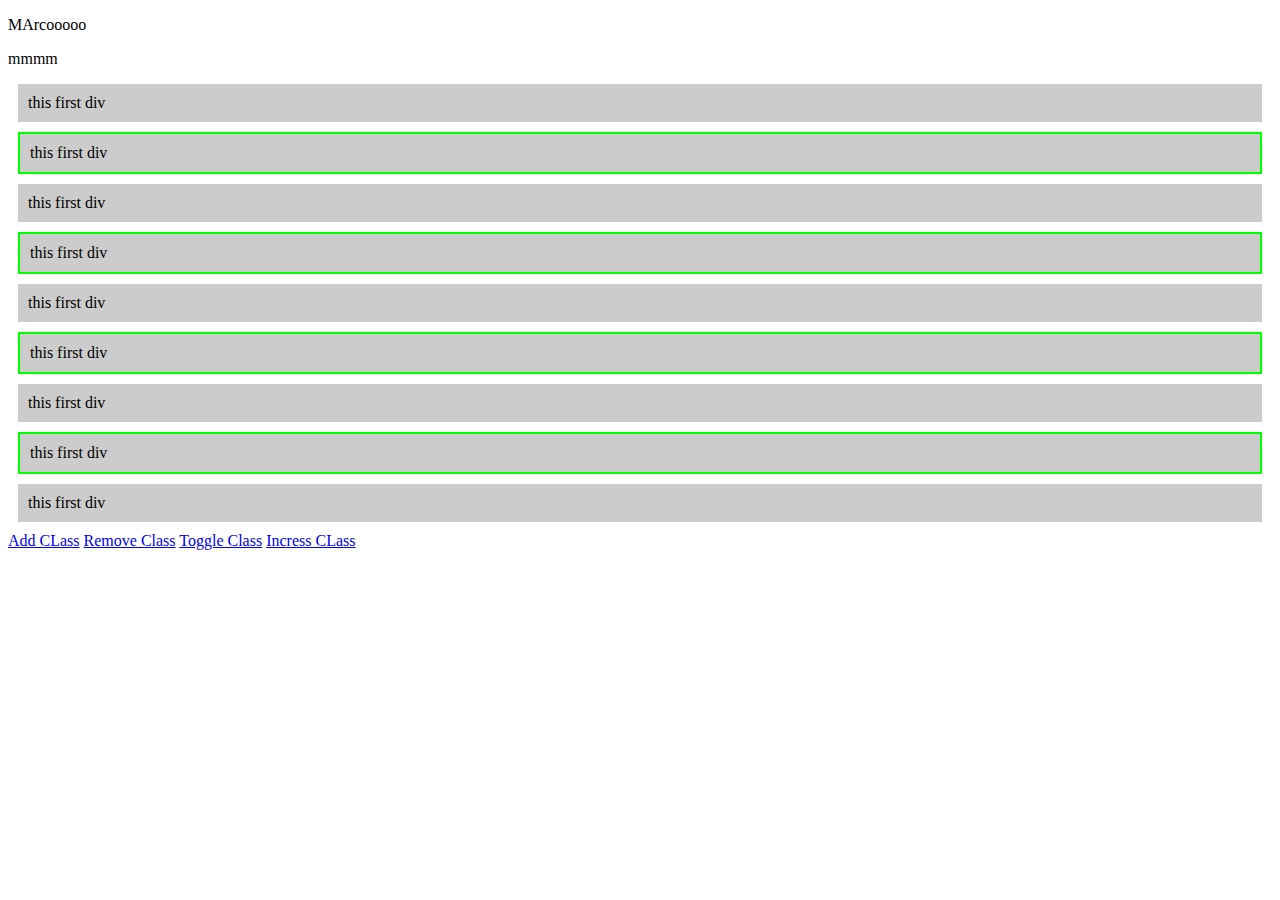
<file: Java Script/index.html>
<!DOCTYPE html>
	<html>
	<head>
		<title></title>
		<link rel="stylesheet" type="text/css" href="style.css">
	</head>
	<body>
		<!--    first section 
		<div class="button"><button>Click</button></div>
		<div class="open">Marco</div>
		<div class="box">Ehab</div>
			Secand

		<div class="text"> Welcom</div>
		<p></p>

		<input type="text" name="name" value="">
		<button>Get Value</button>
		<div class="call"></div>
		<a href="">marco</a>
		<div class="Chat"> Chat here</div>

		<div class="moo">
		<div class="parent">
			<p class="mo">
				<span class="child"> THIS IS CHILD</span>
			</p>
			<p class="mo">
				<span class="child"> THIS IS love</span>
			</p>
			
		</div>
		</div>
		!-->
		<p>MArcooooo</p>
		<p>mmmm</p>
		<div class="osama">this first div</div>
		<div id="ahmed">this first div</div>
		<div>this first div</div>
		<div>this first div</div>
		<div>this first div</div>
		<div>this first div</div>
		<div>this first div</div>
		<div class="a">this first div</div>
		<div >this first div</div> 


		<a href="#" id="addclass">Add CLass</a>
		<a href="#" id="removeclass">Remove Class</a>
		<a href="#" id="toggleclass">Toggle Class</a>
		<a href="#" id="insclass">Incress CLass</a>









	<script src="JQ/jquery-3.4.1.min.js"></script>
	<script src="qq.js"></script>
	</body>
</html>
</file>
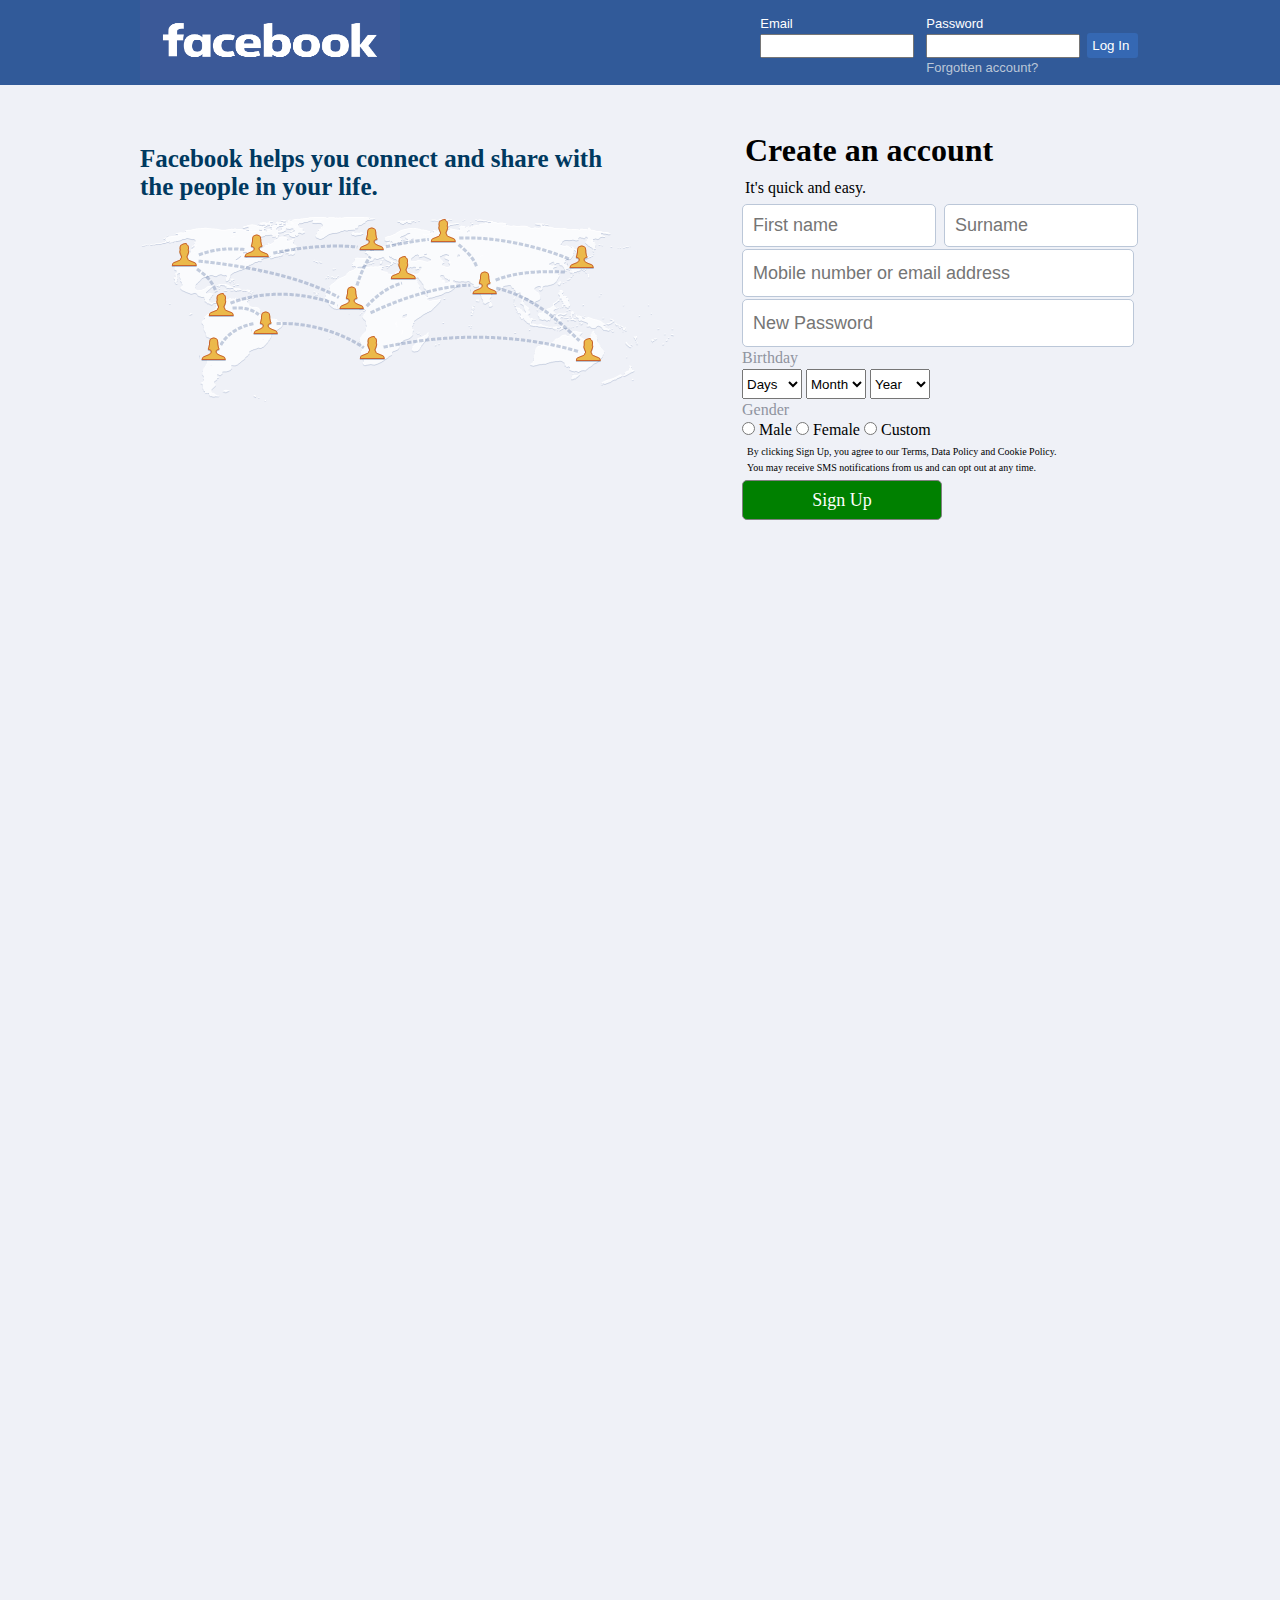
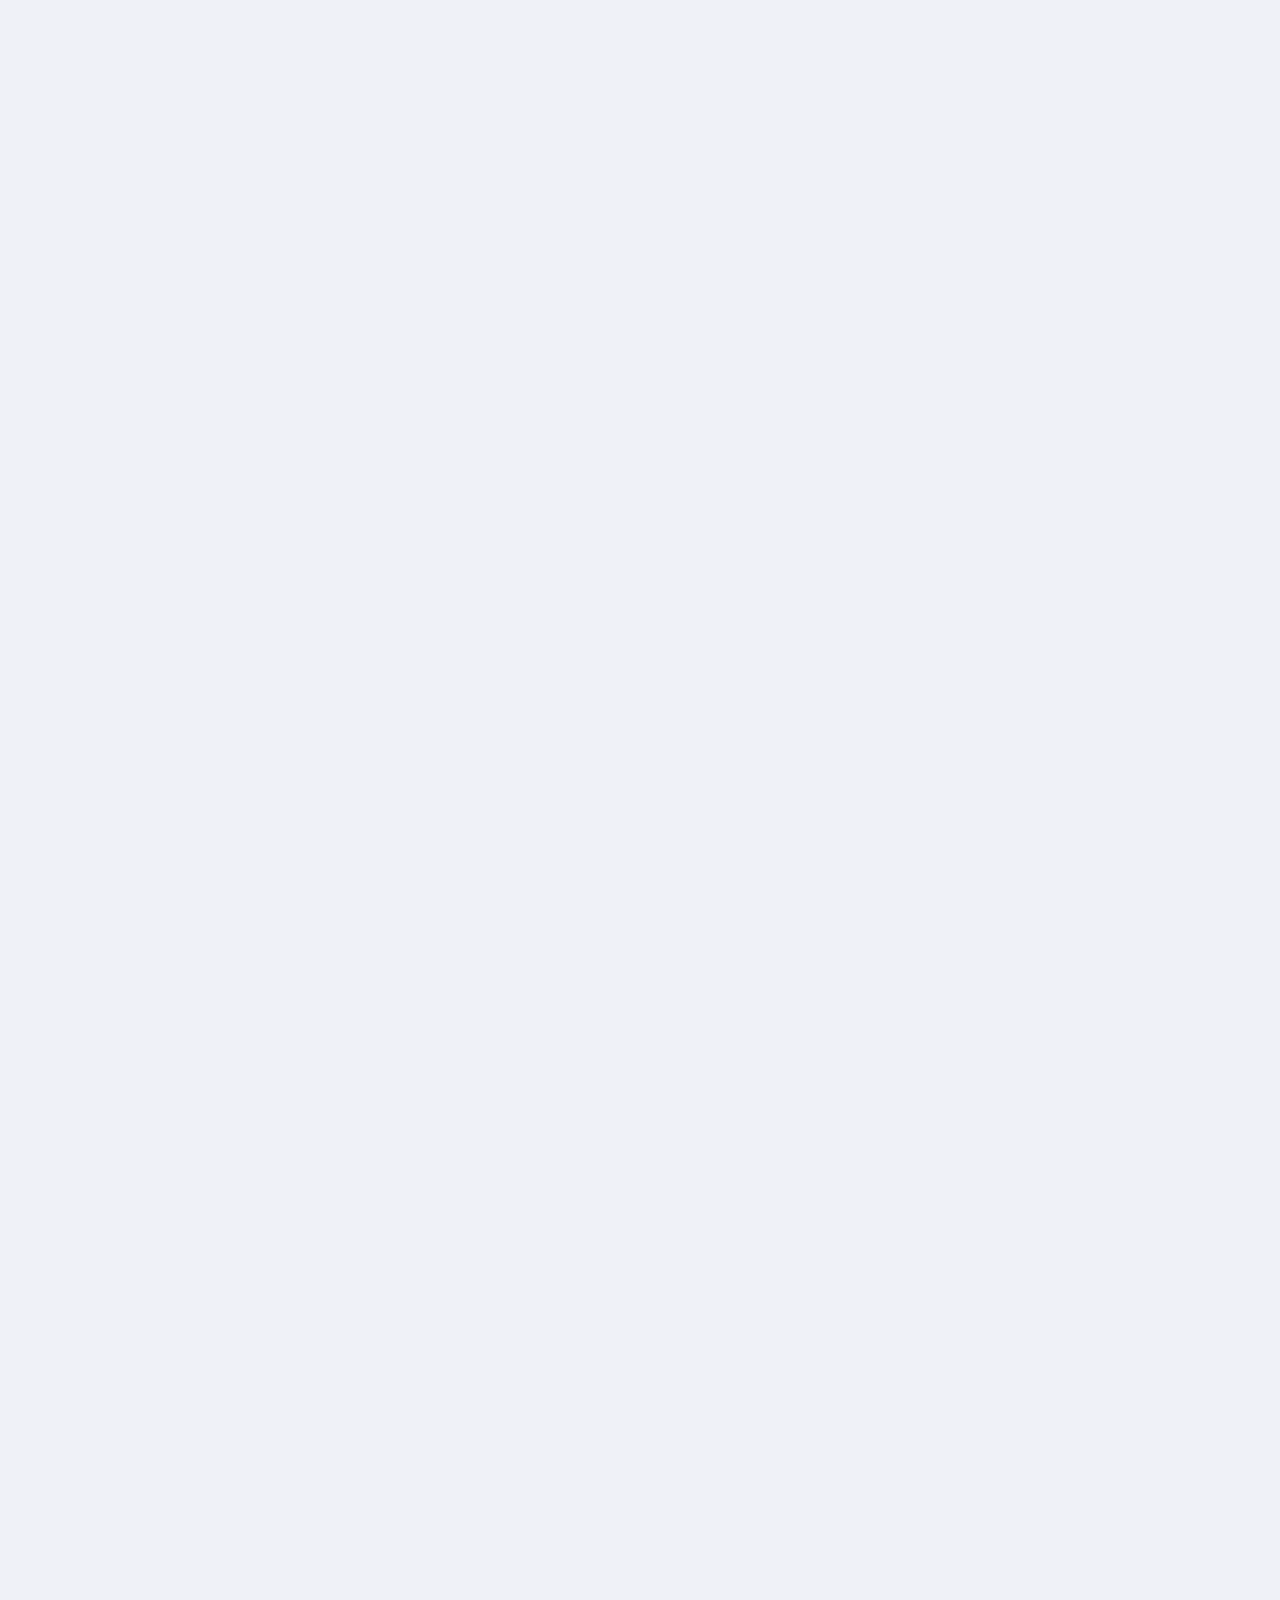
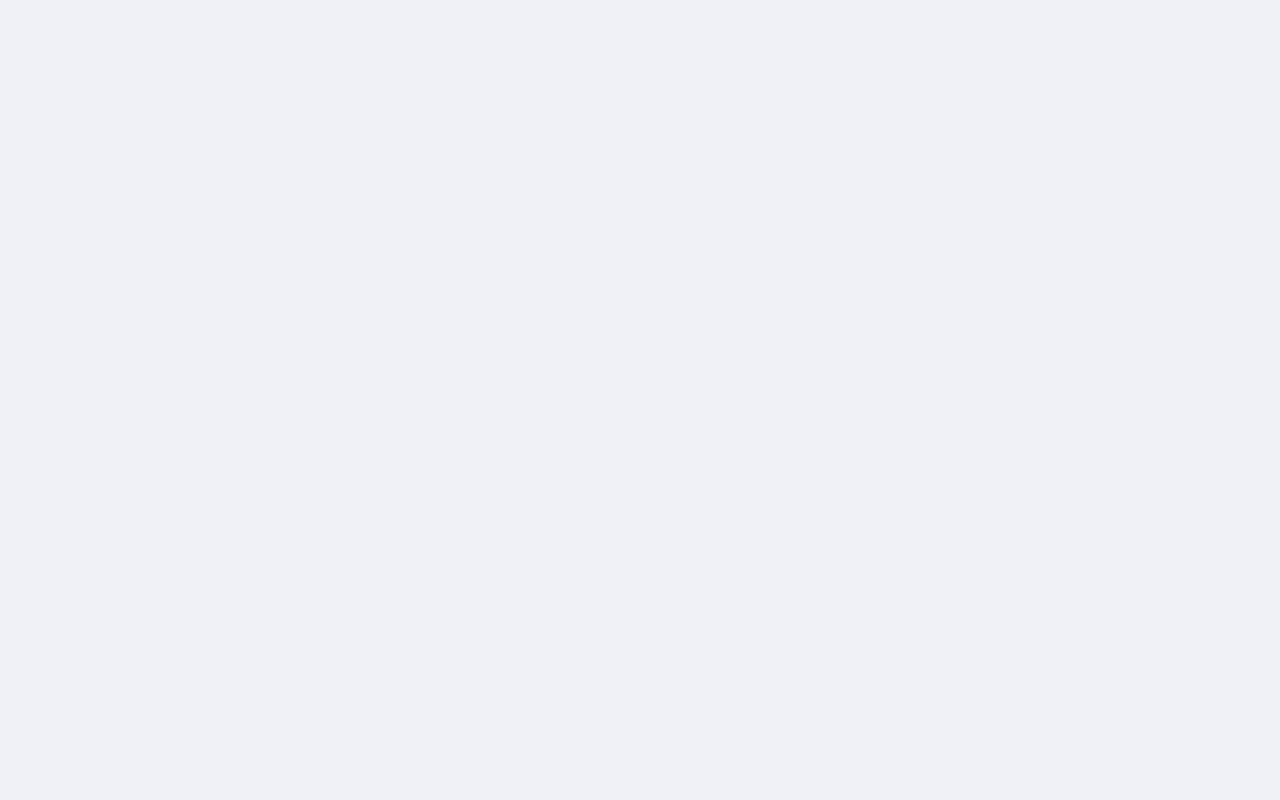
<file: HTML & CC/projects/facebook try/index.html>
<!DOCTYPE html>
<html>
<head>
	<title>Facebook</title>
	<link rel="stylesheet" type="text/css" href="Css//stlye.css">
	<link rel="apple-touch-icon" sizes="57x57" href="favicon/apple-icon-57x57.png">
	<link rel="apple-touch-icon" sizes="60x60" href="favicon/apple-icon-60x60.png">
	<link rel="apple-touch-icon" sizes="72x72" href="favicon/apple-icon-72x72.png">
	<link rel="apple-touch-icon" sizes="76x76" href="favicon/apple-icon-76x76.png">
	<link rel="apple-touch-icon" sizes="114x114" href="favicon/apple-icon-114x114.png">
	<link rel="apple-touch-icon" sizes="120x120" href="favicon/apple-icon-120x120.png">
	<link rel="apple-touch-icon" sizes="144x144" href="favicon/apple-icon-144x144.png">
	<link rel="apple-touch-icon" sizes="152x152" href="favicon/apple-icon-152x152.png">
	<link rel="apple-touch-icon" sizes="180x180" href="favicon/apple-icon-180x180.png">
	<link rel="icon" type="image/png" sizes="192x192"  href="favicon/android-icon-192x192.png">
	<link rel="icon" type="image/png" sizes="32x32" href="favicon/favicon-32x32.png">
	<link rel="icon" type="image/png" sizes="96x96" href="favicon/favicon-96x96.png">
	<link rel="icon" type="image/png" sizes="16x16" href="favicon/favicon-16x16.png">
	<link rel="manifest" href="favicon/manifest.json">
	<meta name="msapplication-TileColor" content="Facebook">
	<meta name="msapplication-TileImage" content="/ms-icon-144x144.png">
	<meta name="theme-color" content="#ffffff">
</head>
	<body>
		<div class="header">
		<div class="container">

			<div class="img">
				<img src="img/logo2.png">
			</div>
			<div>
			
				<div class="signin">
				<table>
				<tr>
				<td> <p>Email</p></td>
				<td> <p>Password</p></td>
				</tr>
				<tr>
				<td> <input class="textbox" type="text" name="name"></td>
				<td> <input class="textbox" type="Password" name="Password"></td>
				<td> <input  type="button" value="Log In " name="login" class="btn"></td>
				</tr>
				<tr>
					<td></td>
					<td><a style="color: #BBC7D8;" href="#">Forgotten account?</a></td>
		</tr>
		</table>
		</div>

		<div class="mid"> <!--eee-->
				<div class="content">
					<h3>Facebook helps you connect and share with the people in your life.</h3>
					<img src="img/content.png">

				</div>			
		</div>

			<div class="contentright">
				<h1>Create an account</h1>
				<p>It's quick and easy.</p>
				<table>
					<tr>
						<td><input class="ftb" type="text" placeholder="First name" name=""></td>
						<td><input class="ftb"  type="text" placeholder="Surname" name=""></td>	
					</tr>
					<tr> 
						<td colspan="2"><input class="ftb2" type="Email" placeholder="Mobile number or email address" name="Email"></td>
					</tr>
					<tr> 
						<td colspan="2"><input class="ftb2"  type="Password" placeholder="New Password" name="New Password"></td>
					</tr>
					<tr>
						<td style="color: #8F949F">Birthday</td>
					</tr>
					<tr>
						<td>
							<select class="op">
							<option>Days</option>	
				  			</select>

				  			<select class="op">
				  			<option>Month</option>
				  			</select>

				  			<select class="op">
				  				<option>Year</option>
				  			</select>
					</td>
					</tr>
					<tr>
						<td style="color: #8F949F">Gender</td>
					</tr>
					<tr>
						<td><input type="radio" name="gender" value="male"> Male
						<input type="radio" name="gender" value="male"> Female
						<input type="radio" name="gender" value="male"> Custom </td>
					</tr>
					<tr>
						<td colspan="2"><p style="font-size: 10px">By clicking Sign Up, you agree to our Terms, Data Policy and Cookie Policy.</p><p p style="font-size: 10px;padding: 0; margin-top: 0px;margin-left: 5px; ">You may receive SMS notifications from us and can opt out at any time.</p> 
					</td>
					</tr>
					<tr>
						<td>
							<input type="button" value="Sign Up" class="btn2">
						</td>
					</tr>

				</table>



			</div>
			
			
	
		</div>
		


	</body>
</html>
</file>
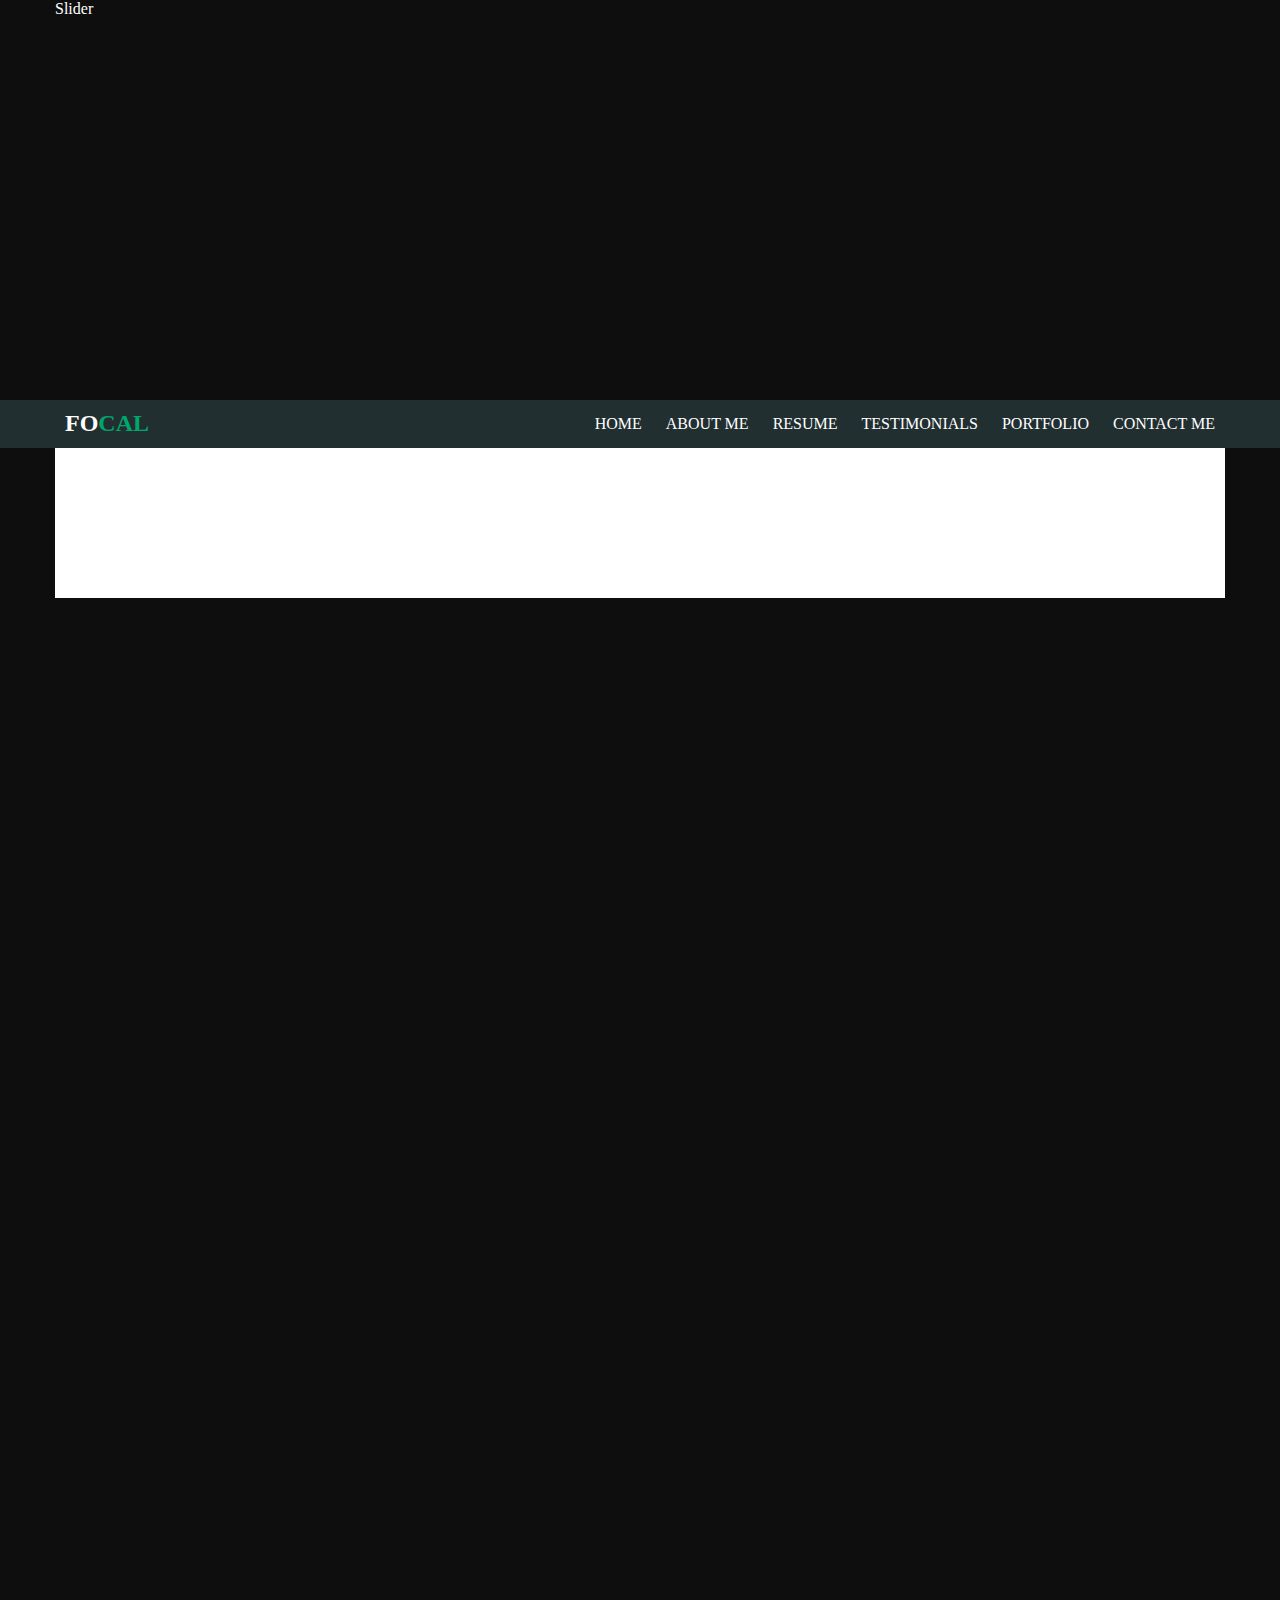
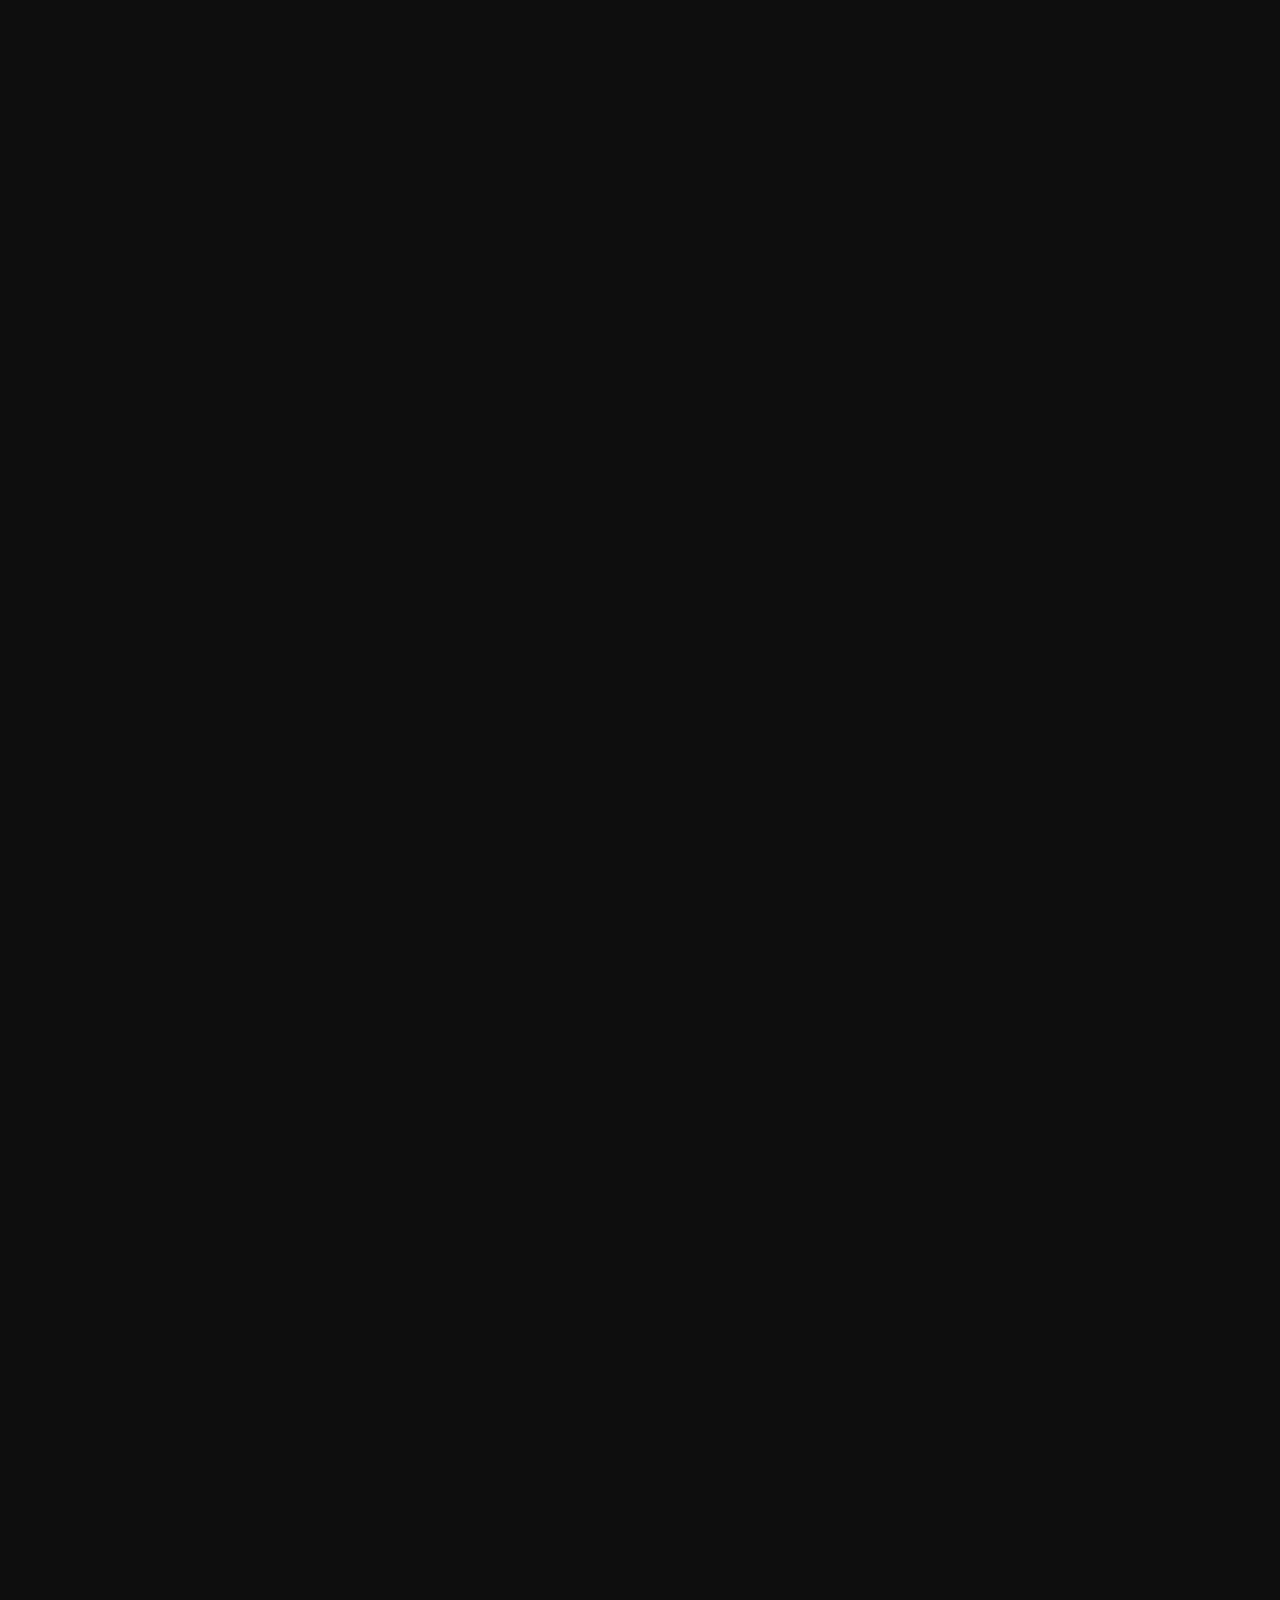
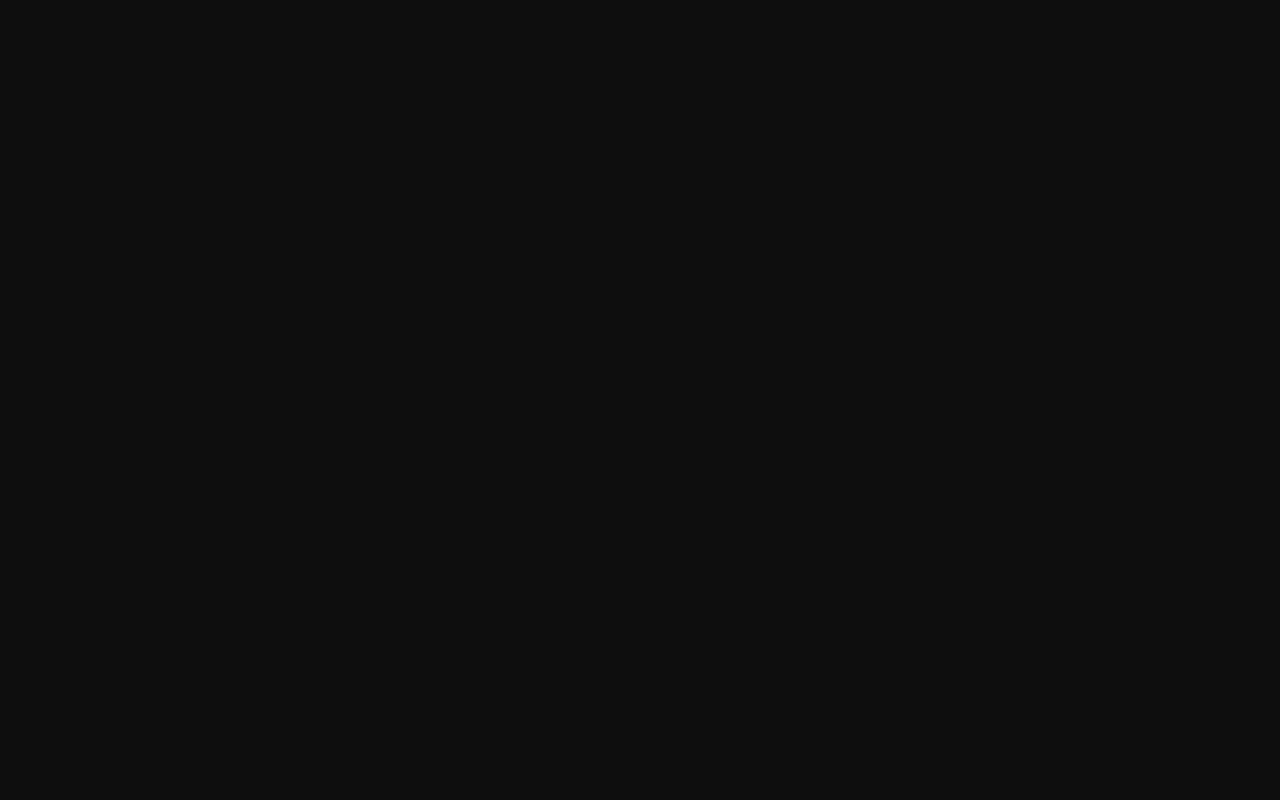
<file: HTML & CC/projects/new pr/index.html>
<!DOCTYPE html>
<html>
<head>
	<meta charset="utf-8">
	<title> My Project </title>
	<link rel="stylesheet" type="text/css" href="css/norm.css">
	<link rel="stylesheet" type="text/css" href="css/style.css">
</head>
	<body>
		<!-- Header -->
		<div class="header">
			<div class="Slider">
				<div class="container">
					Slider
				</div>
			</div>
			<div class="navbar">
			<div class="container">
				<h2>Fo<span>cal</span></h2>
				<ul>
					<li>Home</li>
					<li>About me</li>
					<li>Resume</li>
					<li>Testimonials</li>
					<li>portfolio</li>
					<li>Contact me</li>

				</ul>
			</div></div>
		</div>
		<!-- Features -->
		<div class="Features">
			<div class="container" >
				<div class="feat"> form1</div>
				<div class="feat"> form2</div>
				<div class="feat"> form3</div>
				
			</div>
		</div>






	</body>
</html>
</file>
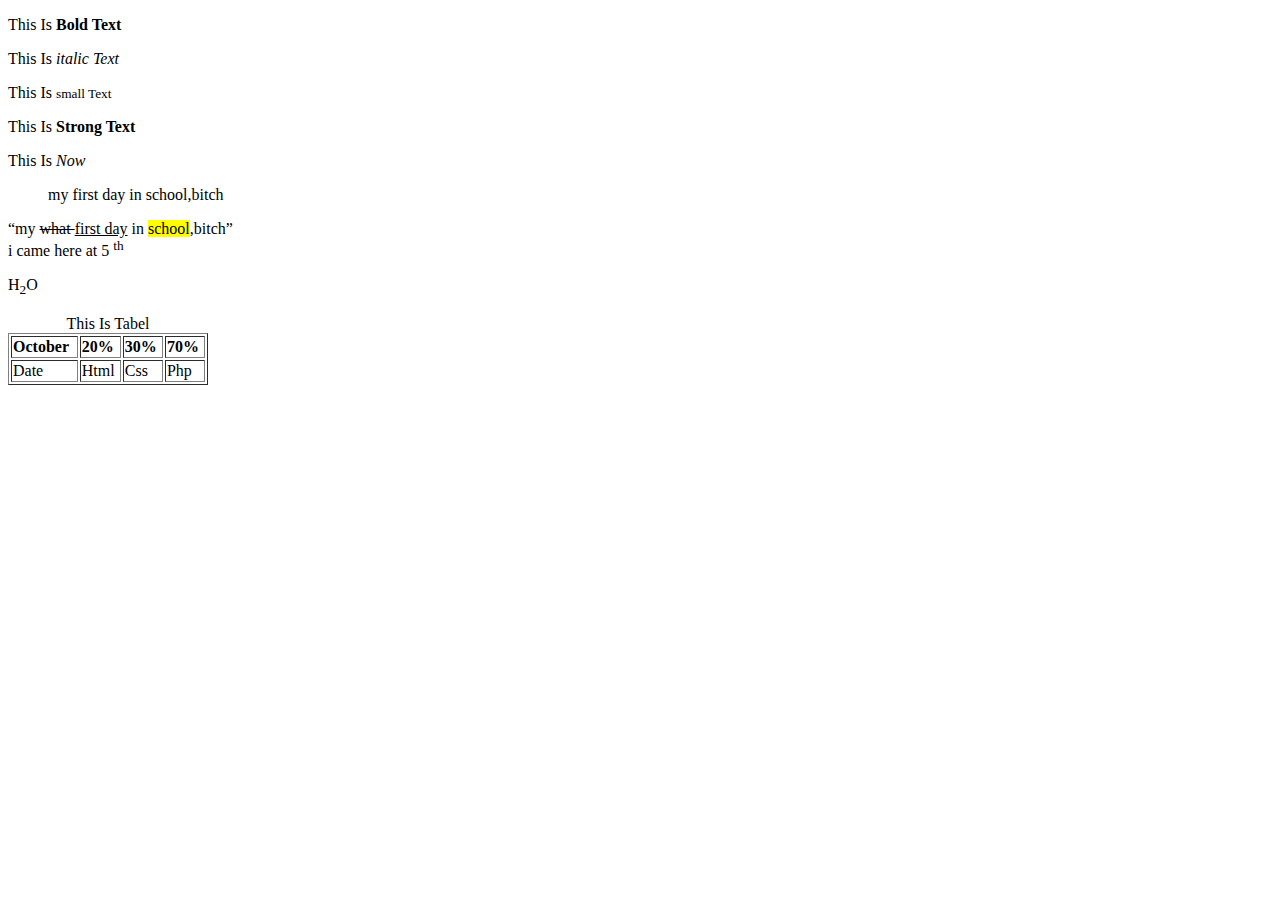
<file: HTML & CC/Project/HTML/2-1.html>
<!DOCTYPE html>
<html>
<head>
	<title></title>
	<style >
		thead td { font-weight:bold;color: #000 }
	</style>
</head>
	<body>

		<p> This Is <b>Bold Text</b> </p> <!-- Bold text-->
		<p> This Is <i>italic Text</i> </p> <!-- Italic text-->
		<p> This Is <small>small Text</small> </p> <!-- small text-->
		<p> This Is <strong>Strong Text </strong></p> <!-- strong text-->
		<P>This Is <em> Now </em> </P> <!-- Same italic-->
		<blockquote>my first day in school,bitch </blockquote>
		<q>my <del >what </del> <ins>first day</ins> in <mark>school</mark>,bitch</q> <!-- "mmmmmmmm"-->
		<br> i came here at 5 <sup>th</sup> </br>
		<p> H<sub>2</sub>O</p>
        
        <table border="1" width="200">
        	<caption>This Is Tabel</caption>
        	<tr>
        		<td>Date </td>
        		<td>Html</td>
        		<td>Css</td>
        		<td>Php</td>
        	</tr>
        	<thead>
        	<tr>
        		
        		<td>October </td>
        		<td>20%</td>
        		<td>30%</td>
        		<td>70%</td>
        	</tr>
        	</thead>
        </table>


	</body>
</html>
</file>
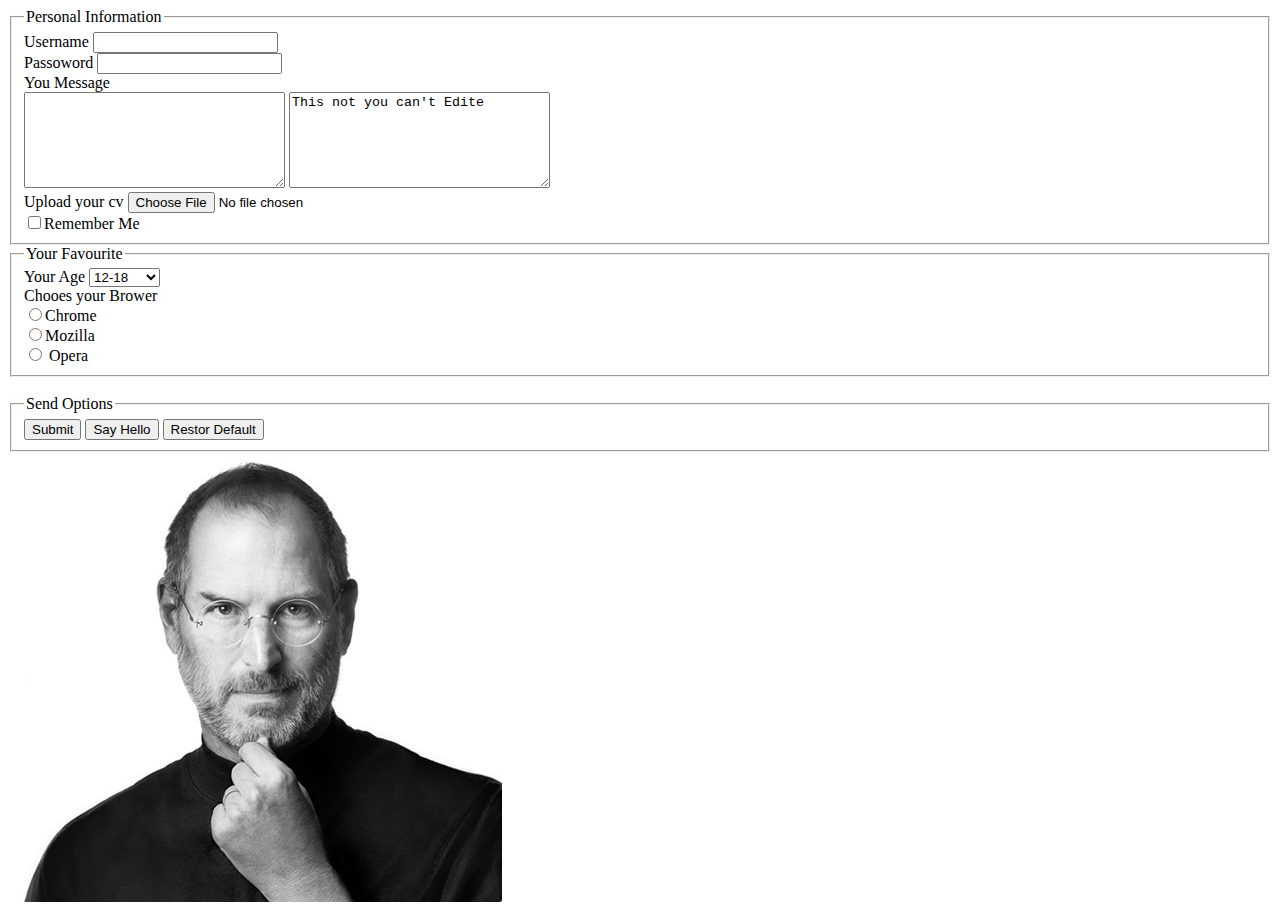
<file: HTML & CC/Project/HTML/2-f.html>
<!DOCTYPE html>
<html>
<head>
	<title>Form</title>
	<script >
		function sayhellow()
		{
			alert("Hello HTML")
		}
	</script>
</head>
<body>
	<form name="register">
		<fieldset>
		<legend>Personal Information</legend>
		<label>Username</label>
		<input type="text" name="Username " maxlength="20">
		<br>
		<label>Passoword</label>
		<input type="password" name="password"  >		
        <br>      
        <label>You Message</label> 
		<br>
		<textarea rows="6" cols="30">
		</textarea>
		<textarea  rows="6" cols="30" readonly >This not you can't Edite</textarea> 
		<br>
		 <label>Upload your cv </label>
        <input type="file" name="">
        <br>
		<input type="checkbox"><label>Remember Me</label>
        <br>
        
        </fieldset>




        <fieldset>

        	<legend>Your Favourite</legend>
        	<label>Your Age</label>
        	<select name="age" >
        		<optgroup label="Adult">
	        		<option>12-18</option>
	        		<option>18-24</option>
	        		<option>24-30</option>
        		</optgroup>
        		<optgroup label="Not">
	        		<option>30-40</option>
	        		<option>40-50</option>
	        		<option>50-60</option>
        		<option disabled >60-...</option>
        		</optgroup>
        	</select>
        	<br>
        <LABEL>Chooes your Brower</LABEL>

        <br>
        <input type="radio" name="browers" value="Chrome" >Chrome <br>
        <input type="radio" name="browers" value="Mozilla">Mozilla <br>
        <input type="radio" name="browers" value="Opera"> Opera<br>
        </fieldset>
        <br>
    	<fieldset>
        <legend>Send Options</legend>
		<input type="submit" name="Sign Up">
		<input type="button" name="Say Hello" value="Say Hello" onclick="sayhellow()">
		<input type="reset" value="Restor Default" >
		
		<input type="hidden" name="testing">
		
    	</fieldset>
		


<input type="image" src="img//sj.jpg" alt="sj">
		</form>
</body>
</html>
</file>
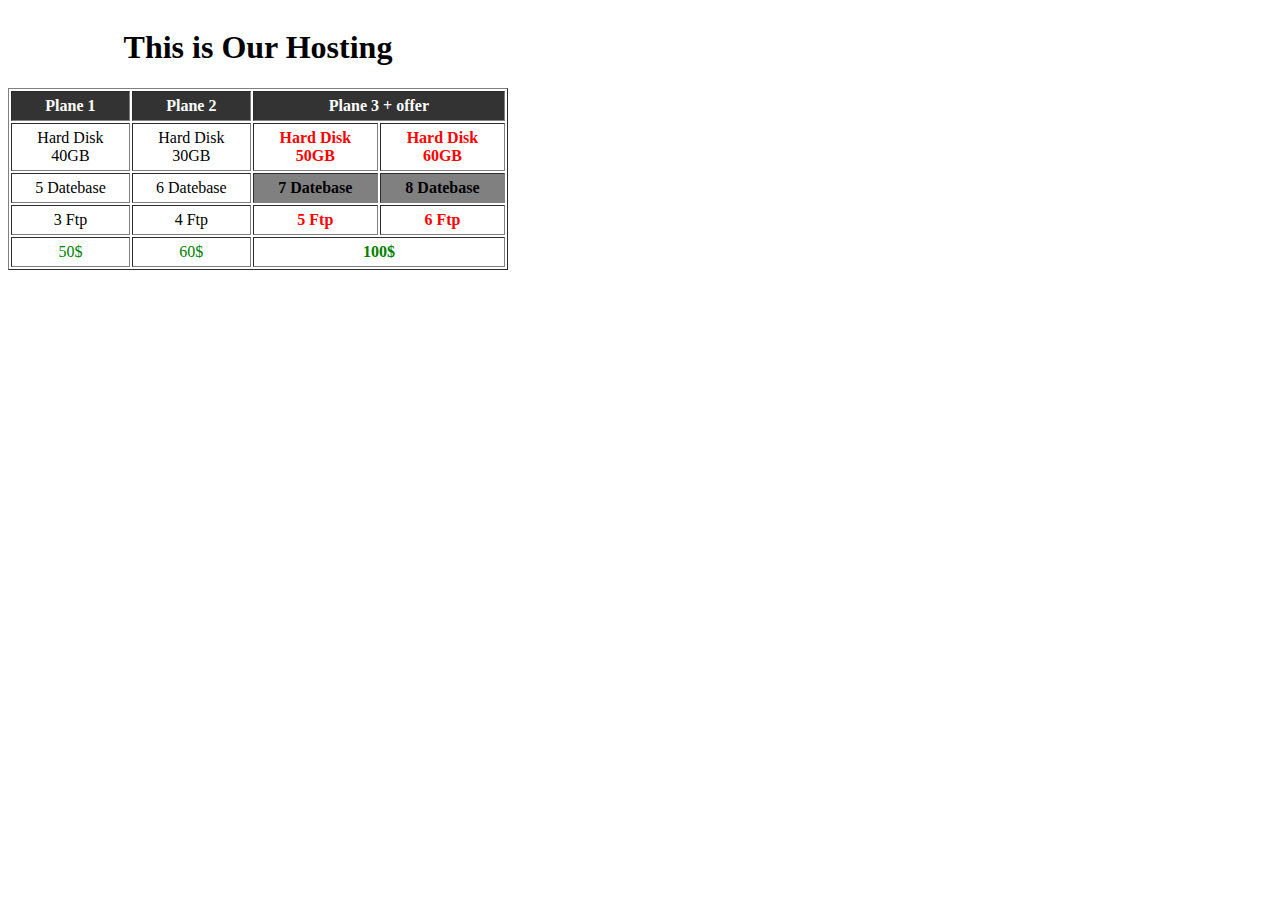
<file: HTML & CC/Project/HTML/2-t.html>
<!DOCTYPE html>
<html>
<head>
	<title>MY hosting palne</title>
	<style>
		thead td { font-weight: bold;color:#FFF ; text-align: center ;background: #333;padding: 5px}
 		tfoot td { font-weight: initial;color: green  ;text-align: center;padding: 5px}
 		tbody td { text-align: center;padding: 5px}
 		.test 
 		{   font-weight: bold;
 			color: red
 		}
 		.test2
 		 { font-weight: bold;
 		 	background: gray ;

 		 }
 		 .test3 {
 		 	font-weight: bold;
 		 }
 
	</style>
</head>
<body>
<table border="1" width="500">
	<caption><h1>This is Our Hosting</h1></caption>
	<thead>
	<tr>
		<td>Plane 1</td>
		<td>Plane 2</td>
		<td colspan="2">Plane 3 + offer </td>
		
	</tr>
	</thead>
     <tr>
     	<td >Hard Disk 40GB</td>
     	<td>Hard Disk 30GB</td>
     	<td class="test">Hard Disk 50GB</td> 
     	<td class="test">Hard Disk 60GB</td>
     </tr> 

     <tr>
     	<td> 5 Datebase</td>
     	<td> 6 Datebase</td>
     	<td class="test2"> 7 Datebase</td>
     	<td class="test2"> 8 Datebase</td>
     </tr>
     <tr>
     	<td> 3 Ftp</td>
     	<td> 4 Ftp</td>
     	<td class="test"> 5 Ftp</td>
     	<td class="test"> 6 Ftp</td>
     </tr>
     <tfoot>
      <tr>
      	<td> 50$</td>
      	<td> 60$</td>
      	<td  class="test3" colspan="2"> 100$ </td>
      </tr>
      </tfoot>
</table>
</body>
</html>
</file>
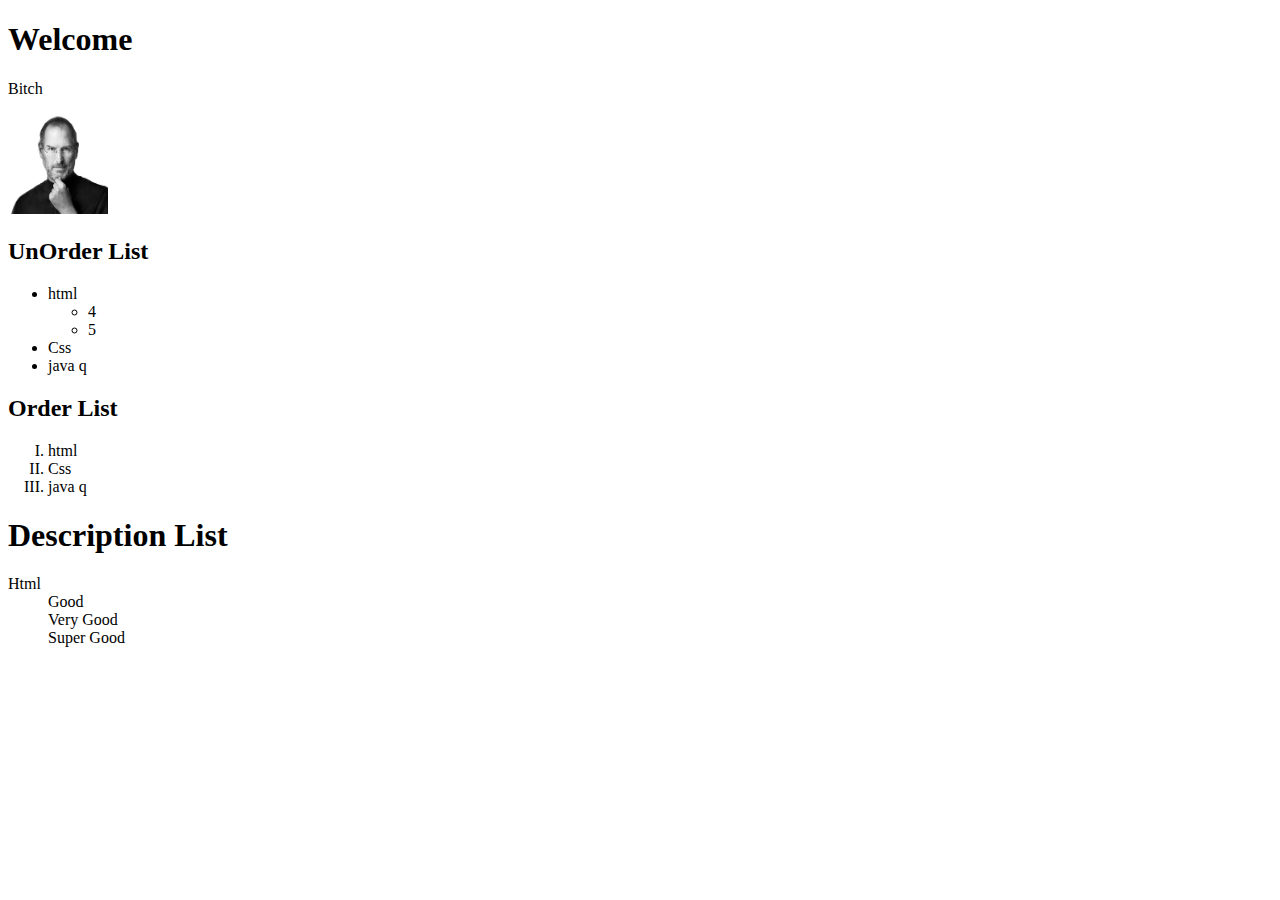
<file: HTML & CC/Project/HTML/2.html>
<!DOCTYPE html >
<html>
	<head>
		<meta charset="utf-8">	
		<meta content="Bich">
		<title>My Page </title>


	</head>
	<body>
		<h1>Welcome</h1>
		<p>Bitch</p>
		<img src="img/sj.jpg" alt ="sj" width="100" height="100">
		<h2>UnOrder List</h2>
		<ul>
			<li>html
				<ul>
					<li>4</li>
					<li>5</li>
				</ul></li>
			<li>Css</li>
			<li>java q</li>
		</ul>
		<h2>Order List </h2>
		<ol type="I"> 
			<li>html</li>
			<li>Css</li>
			<li>java q</li>
		</ol>
		<h1>Description List</h1>
		<dl>
			<dt>Html</dt>
			<dd>Good</dd>
			<dd>Very Good</dd>
			<dd>Super Good</dd>
		</dl>

		




	</body>
</file>
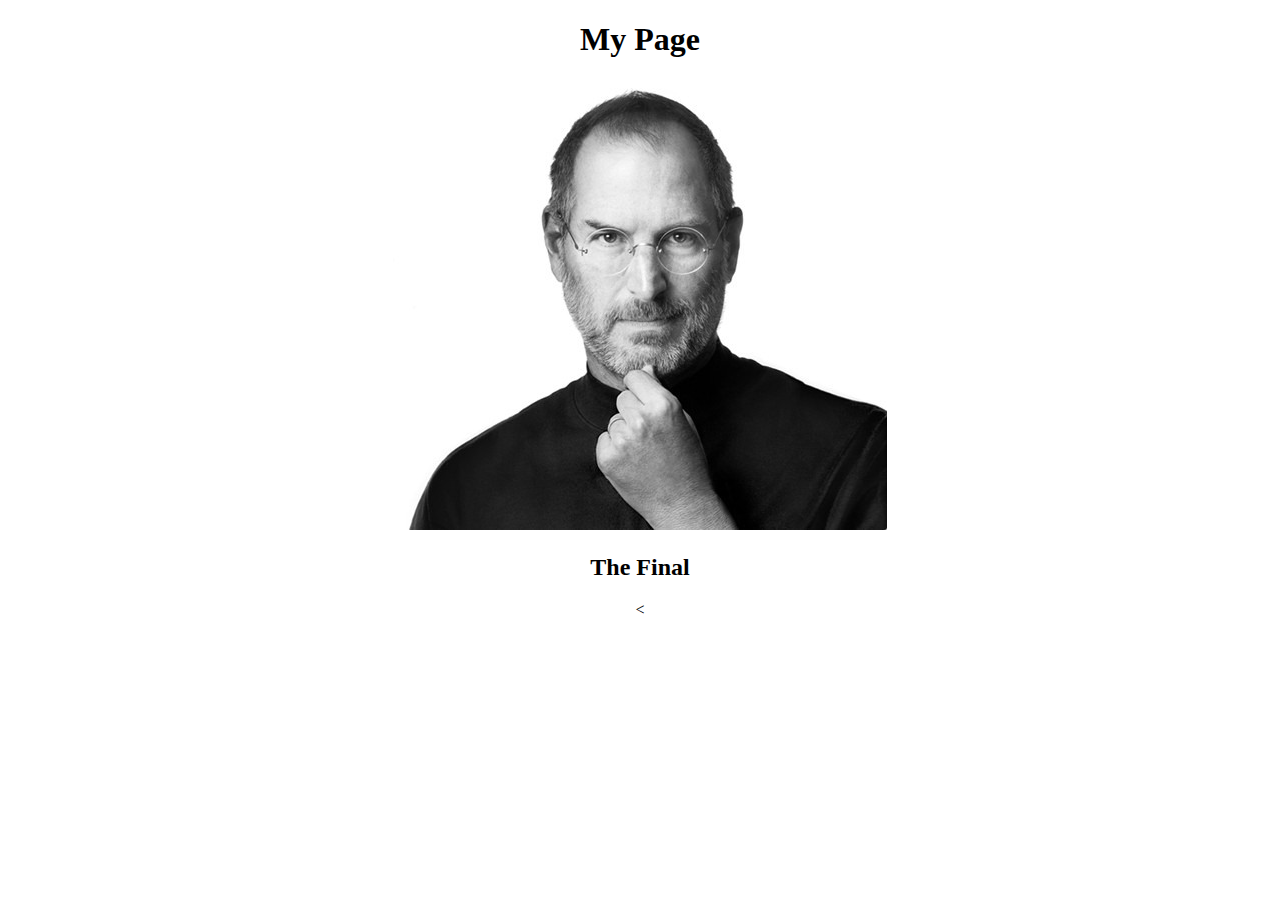
<file: HTML & CC/Project/HTML/a.html>
<!DOCTYPE html>
<html>
	<head>
		<meta charset="UTF-8">			
		<title> My Page</title>
		<style>
			body
			{
				text-align: center;
			}
		</style>
	</head>
	<body>
		<h1>My Page </h1>
		<img src="img//sj.jpg" alt="steve jops">
		<h2>The Final</h2>	
				
	

	</body>
</html>
<
</file>
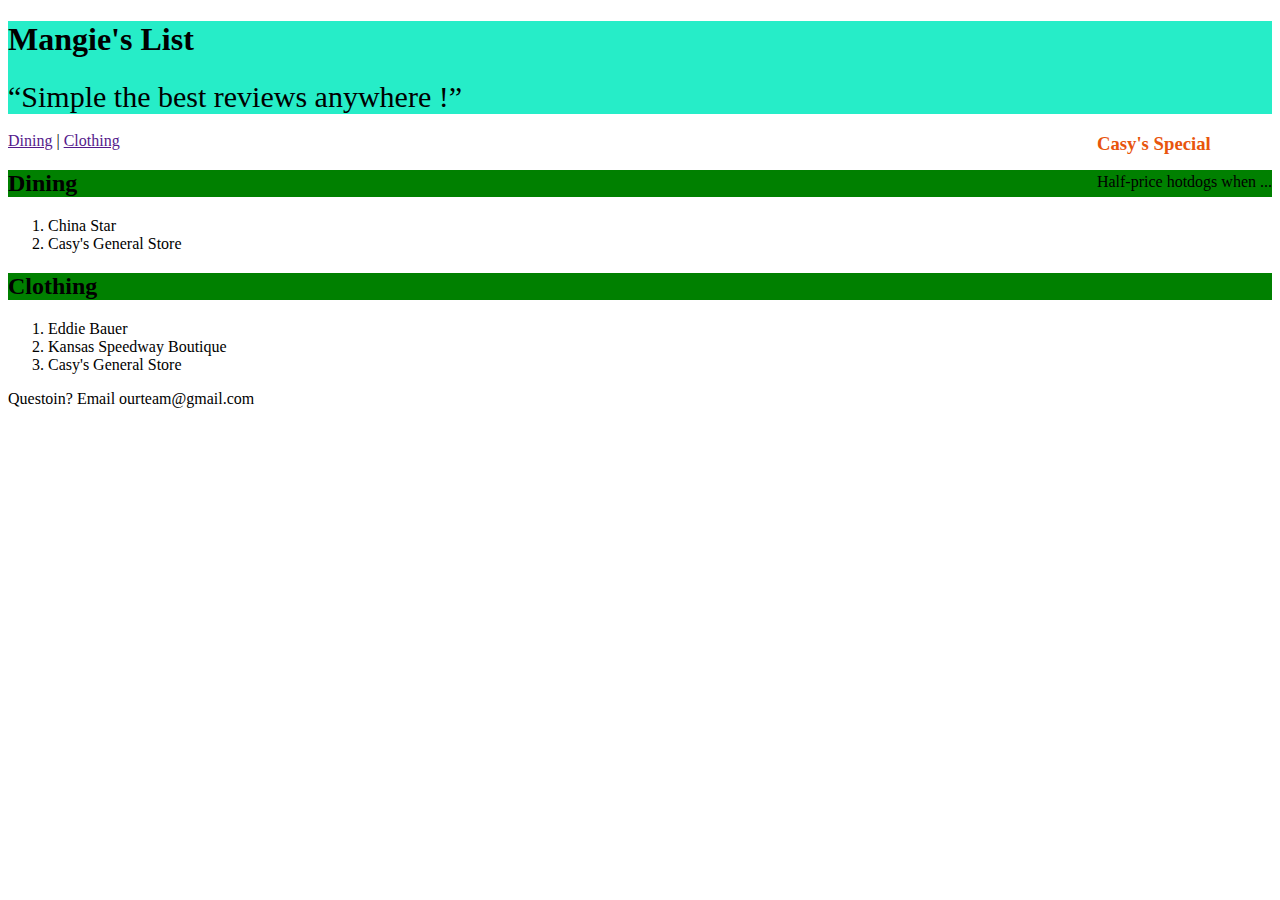
<file: HTML & CC/Project/HTML/aa.html>
<!DOCTYPE html>
<html>
	<head>
		<title></title>
		<style >
			h2
			{
				background: green ;
			}
			.m
			{
				background: #26EDC8 ;
			}
			.w
			{
				float: right;
			}
		</style>
	</head>
	<body>
		<div class="m">
		<h1 >Mangie's List</h1>
		<q  style="font-size: 30px">Simple the best reviews anywhere !</q>
		</div>
		<aside class="w">
			<h3 style="color:#E8550C  ">Casy's Special</h3>
			<p> Half-price hotdogs when ... </p>
		</aside>
		<br>
		<a href="">Dining</a> | <a href="">Clothing</a>
		<h2>Dining</h2>
		<ol>
			<li>China Star </li>
			<li>Casy's General Store</li>
		</ol>
		<h2>Clothing</h2>
		<ol>
			<li>Eddie Bauer </li>
			<li>Kansas Speedway Boutique</li>
			<li>Casy's General Store</li>
		</ol>
		<p>Questoin? Email ourteam@gmail.com</p>

	</body>
</html>
</file>
<file: Java Script/style.css>
.open
{
	color: red;
	background-color: black;
	width: 500px;
	padding :10px;
	text-align: center;
	border: 1px red solid ;
	margin: 5px auto 0;
	position: relative;

}
.box
{	color: red;
	background-color: black;
	width: 300px;
	padding :10px;
	text-align: center;
	border: 1px red solid ;
	margin: auto;
	display:node;
}
.button
{
	margin: auto;
	width: 50%;
	border: 1px solid red;
	
 }
 button
 {
 	width: 100%;
 	height: 100%
 }

 .Chat
 {	padding: 10px;
 	text-align: center;
 	width: 100px;
 	height: 100px;
 	border:3px solid #000;
 	background-color: blue;
 }
 .border
 {
 	border:3px solid #F00;
 	background-color: #FFF;
 }
 .parent{
 	border:1px solid #CCC;
 	padding: 20px;
 }
 .mo
 {border:1px solid #CCC;
 	padding: 20px;

 }
 .moo{
 	border:1px solid #CCC;
 	padding: 20px;
 }
 .child{
 	border:1px solid #CCC;
 	padding: 20px;

 }
 div
 {
 	padding: 10px;
 	margin: 10px;
 	background-color: #CCC;
 	
 }
 .color
 {
 	background-color: red;
 	padding: 20px;
 	color: blue;
 }
</file>
<file: HTML & CC/projects/facebook try/Css/stlye.css>
*
{
	padding: 0px;
	margin:0px;
}
body
{
	background-color: #EFF1F7;

}
.img
{
	float: left;
	color: white;

   
}
.img img {
 	margin-top: 0px;
	width: 260px;
	height: 80px;
}

.container
{
	width: 1000px;
	height: 4000px;
	
	margin: auto;
}
.header
{   height: 85px;
	background-color:#315A99;
	color: #FFFCFF ;
}
.signin
{	margin-top: 14px;
	float: right;
	font-family: Arial;
	font-size: 13px;
	color: white;
	
}
.textbox
{
	width: 150px;
	height: 20px;
	margin-left: 10px;
	
}
.signin p,a
{
	margin-left: 10px;
}
.btn{
	background-color: #3568B3;
	padding: 5px;
	margin-left: 5px;
	color: #fff;
    font-family: Arial;
    border: none;
    border-radius: 03px;


}
.signin a
{
	color: white;
	text-decoration: none;
}
.content
{
	margin-top: 140px;
	float: left;
	color: #003960;
	width: 4000px;
	font-family: inherit;
	position:absolute;
	

}
.content h3
{
	font-size: 25px;
	margin-bottom: 10px;
	margin-top: 5px;
	width: 500px;
	font-family: inherit;
}
.mid {
	width: 980;
	height: 1000;
	margin-right: auto;
	margin-left: auto;
}
.content img {
	width: 537px;
    height: 195px;
}
.contentright
{	margin-top: 50px;
	float: right;
	color: black;
	
	

}
.ftb
{
	width: 172px;
	height: 25px;
	font-size: 18px;
	border: none;
	border-radius: 5px;
	color: #BBC7D8;
	border: 1px solid #BBC7D8;
	padding: 8px 10px;

}
.ftb2
{
	width: 370px;
	height: 40px;
	border: none;
	font-size: 18px;
	border-radius: 5px;
	padding: 3px 10px;	
	color: #BBC7D8;
	border: 1px solid #BBC7D8;
}
.contentright h1
{
	padding: 5px;
}
.contentright p
{
	padding: 5px;
}
.op
{
	width: 60px;
	height: 30px;
}
.btn2
{   margin-top: 5px;
	width:200px;
	height:40px;
	background:green;
	font-family:verdana;
	font-size:18px;
	color:white;
	border-radius:5px 5px 5px 5px;
	border-width: 1px;
	border-style:solid;
	border-color: gray;
	
}
</file>
<file: HTML & CC/projects/new pr/css/style.css>
*
{
	padding: 0;
	margin: 0;
	color: #fff;

}
body{
	height: 4000px;
	background-color: #0E0E0E;
} 
.container
{
	width: 1170px;
	margin: auto;
	
	
}
/*Header*/
.header .Slider
{
	height: 400px;
}
.header .navbar 
{
	background-color: #222F31;
	overflow: hidden;	
	text-transform: uppercase;

}
.header .navbar ul{
	list-style: none; 
	padding-left: 0px; 
	float: right;
	overflow: hidden;

}
.header .navbar ul li{
	display: inline-block;
	color: #fff;
	padding: 10px;
	padding-top: 15px;
}
.header .navbar h2 
{
	float: left;
	padding: 10px
}
.header .navbar h2 span {
	color: #00A66C;
}
Features
{

}
.Features .feat
{
	float: left;
	width: 33.33333%;
	height: 150px;
	background-color: #FFF;
}
</file>
<file: HTML & CC/projects/new pr/css/norm.css>
/*! normalize.css v8.0.1 | MIT License | github.com/necolas/normalize.css */

/* Document
   ========================================================================== */

/**
 * 1. Correct the line height in all browsers.
 * 2. Prevent adjustments of font size after orientation changes in iOS.
 */

html {
  line-height: 1.15; /* 1 */
  -webkit-text-size-adjust: 100%; /* 2 */
}

/* Sections
   ========================================================================== */

/**
 * Remove the margin in all browsers.
 */

body {
  margin: 0;
}

/**
 * Render the `main` element consistently in IE.
 */

main {
  display: block;
}

/**
 * Correct the font size and margin on `h1` elements within `section` and
 * `article` contexts in Chrome, Firefox, and Safari.
 */

h1 {
  font-size: 2em;
  margin: 0.67em 0;
}

/* Grouping content
   ========================================================================== */

/**
 * 1. Add the correct box sizing in Firefox.
 * 2. Show the overflow in Edge and IE.
 */

hr {
  box-sizing: content-box; /* 1 */
  height: 0; /* 1 */
  overflow: visible; /* 2 */
}

/**
 * 1. Correct the inheritance and scaling of font size in all browsers.
 * 2. Correct the odd `em` font sizing in all browsers.
 */

pre {
  font-family: monospace, monospace; /* 1 */
  font-size: 1em; /* 2 */
}

/* Text-level semantics
   ========================================================================== */

/**
 * Remove the gray background on active links in IE 10.
 */

a {
  background-color: transparent;
}

/**
 * 1. Remove the bottom border in Chrome 57-
 * 2. Add the correct text decoration in Chrome, Edge, IE, Opera, and Safari.
 */

abbr[title] {
  border-bottom: none; /* 1 */
  text-decoration: underline; /* 2 */
  text-decoration: underline dotted; /* 2 */
}

/**
 * Add the correct font weight in Chrome, Edge, and Safari.
 */

b,
strong {
  font-weight: bolder;
}

/**
 * 1. Correct the inheritance and scaling of font size in all browsers.
 * 2. Correct the odd `em` font sizing in all browsers.
 */

code,
kbd,
samp {
  font-family: monospace, monospace; /* 1 */
  font-size: 1em; /* 2 */
}

/**
 * Add the correct font size in all browsers.
 */

small {
  font-size: 80%;
}

/**
 * Prevent `sub` and `sup` elements from affecting the line height in
 * all browsers.
 */

sub,
sup {
  font-size: 75%;
  line-height: 0;
  position: relative;
  vertical-align: baseline;
}

sub {
  bottom: -0.25em;
}

sup {
  top: -0.5em;
}

/* Embedded content
   ========================================================================== */

/**
 * Remove the border on images inside links in IE 10.
 */

img {
  border-style: none;
}

/* Forms
   ========================================================================== */

/**
 * 1. Change the font styles in all browsers.
 * 2. Remove the margin in Firefox and Safari.
 */

button,
input,
optgroup,
select,
textarea {
  font-family: inherit; /* 1 */
  font-size: 100%; /* 1 */
  line-height: 1.15; /* 1 */
  margin: 0; /* 2 */
}

/**
 * Show the overflow in IE.
 * 1. Show the overflow in Edge.
 */

button,
input { /* 1 */
  overflow: visible;
}

/**
 * Remove the inheritance of text transform in Edge, Firefox, and IE.
 * 1. Remove the inheritance of text transform in Firefox.
 */

button,
select { /* 1 */
  text-transform: none;
}

/**
 * Correct the inability to style clickable types in iOS and Safari.
 */

button,
[type="button"],
[type="reset"],
[type="submit"] {
  -webkit-appearance: button;
}

/**
 * Remove the inner border and padding in Firefox.
 */

button::-moz-focus-inner,
[type="button"]::-moz-focus-inner,
[type="reset"]::-moz-focus-inner,
[type="submit"]::-moz-focus-inner {
  border-style: none;
  padding: 0;
}

/**
 * Restore the focus styles unset by the previous rule.
 */

button:-moz-focusring,
[type="button"]:-moz-focusring,
[type="reset"]:-moz-focusring,
[type="submit"]:-moz-focusring {
  outline: 1px dotted ButtonText;
}

/**
 * Correct the padding in Firefox.
 */

fieldset {
  padding: 0.35em 0.75em 0.625em;
}

/**
 * 1. Correct the text wrapping in Edge and IE.
 * 2. Correct the color inheritance from `fieldset` elements in IE.
 * 3. Remove the padding so developers are not caught out when they zero out
 *    `fieldset` elements in all browsers.
 */

legend {
  box-sizing: border-box; /* 1 */
  color: inherit; /* 2 */
  display: table; /* 1 */
  max-width: 100%; /* 1 */
  padding: 0; /* 3 */
  white-space: normal; /* 1 */
}

/**
 * Add the correct vertical alignment in Chrome, Firefox, and Opera.
 */

progress {
  vertical-align: baseline;
}

/**
 * Remove the default vertical scrollbar in IE 10+.
 */

textarea {
  overflow: auto;
}

/**
 * 1. Add the correct box sizing in IE 10.
 * 2. Remove the padding in IE 10.
 */

[type="checkbox"],
[type="radio"] {
  box-sizing: border-box; /* 1 */
  padding: 0; /* 2 */
}

/**
 * Correct the cursor style of increment and decrement buttons in Chrome.
 */

[type="number"]::-webkit-inner-spin-button,
[type="number"]::-webkit-outer-spin-button {
  height: auto;
}

/**
 * 1. Correct the odd appearance in Chrome and Safari.
 * 2. Correct the outline style in Safari.
 */

[type="search"] {
  -webkit-appearance: textfield; /* 1 */
  outline-offset: -2px; /* 2 */
}

/**
 * Remove the inner padding in Chrome and Safari on macOS.
 */

[type="search"]::-webkit-search-decoration {
  -webkit-appearance: none;
}

/**
 * 1. Correct the inability to style clickable types in iOS and Safari.
 * 2. Change font properties to `inherit` in Safari.
 */

::-webkit-file-upload-button {
  -webkit-appearance: button; /* 1 */
  font: inherit; /* 2 */
}

/* Interactive
   ========================================================================== */

/*
 * Add the correct display in Edge, IE 10+, and Firefox.
 */

details {
  display: block;
}

/*
 * Add the correct display in all browsers.
 */

summary {
  display: list-item;
}

/* Misc
   ========================================================================== */

/**
 * Add the correct display in IE 10+.
 */

template {
  display: none;
}

/**
 * Add the correct display in IE 10.
 */

[hidden] {
  display: none;
}
</file>
